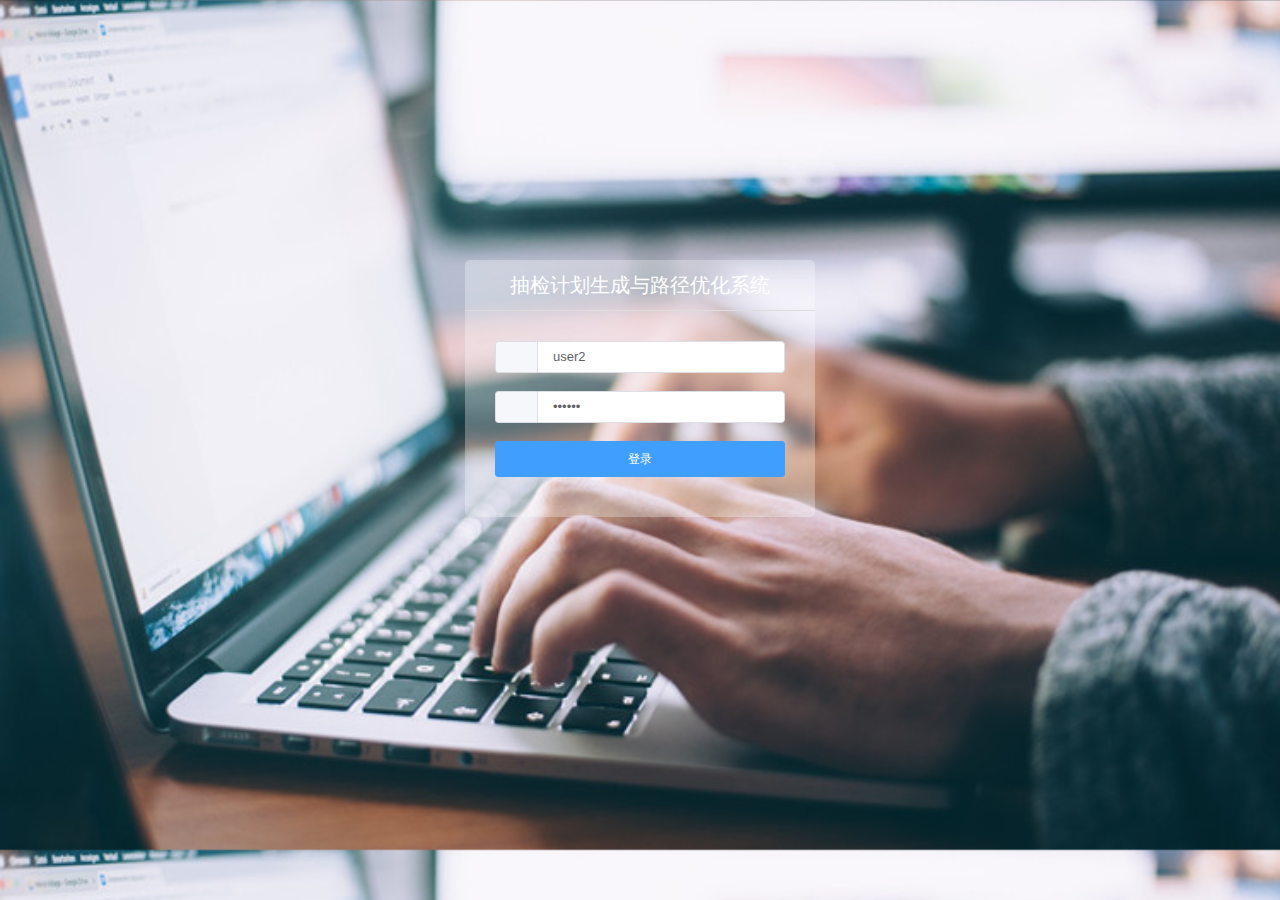
<file: src/main/resources/static/index.html>
<!DOCTYPE html><html lang=en><head><meta charset=utf-8><meta http-equiv=X-UA-Compatible content="IE=edge"><meta name=viewport content="width=device-width,initial-scale=1,minimum-scale=1,maximum-scale=1,user-scalable=no"><link rel=stylesheet href=//at.alicdn.com/t/font_830376_qzecyukz0s.css><title>manage-system</title><link href=static/css/403.d01b525d.css rel=prefetch><link href=static/css/404.e3be0948.css rel=prefetch><link href=static/css/chart.ca323660.css rel=prefetch><link href=static/css/dashboard.19057aa5.css rel=prefetch><link href=static/css/drag.bbb2ef3f.css rel=prefetch><link href=static/css/editor.46355876.css rel=prefetch><link href=static/css/form.2d75c6de.css rel=prefetch><link href=static/css/home.6ac89d6d.css rel=prefetch><link href=static/css/i18n.772f5616.css rel=prefetch><link href=static/css/icon.92119af8.css rel=prefetch><link href=static/css/login.9b0eb1ad.css rel=prefetch><link href=static/css/markdown.6c3bccd0.css rel=prefetch><link href=static/css/permission.f6fb9b47.css rel=prefetch><link href=static/css/table.4276f3a2.css rel=prefetch><link href=static/css/tabs.aa11ab42.css rel=prefetch><link href=static/css/upload.6cacfd24.css rel=prefetch><link href=static/js/403.c62ba0a3.js rel=prefetch><link href=static/js/404.4d6d2857.js rel=prefetch><link href=static/js/chart.62de6ba9.js rel=prefetch><link href=static/js/dashboard.d96076f1.js rel=prefetch><link href=static/js/donate.1979e8bd.js rel=prefetch><link href=static/js/drag.e619df9c.js rel=prefetch><link href=static/js/dragdialog.6c12253c.js rel=prefetch><link href=static/js/editor.74eadb96.js rel=prefetch><link href=static/js/form.04bb459f.js rel=prefetch><link href=static/js/home.fd08d4e4.js rel=prefetch><link href=static/js/i18n.22a8e272.js rel=prefetch><link href=static/js/icon.a227d623.js rel=prefetch><link href=static/js/login.a5b06c4a.js rel=prefetch><link href=static/js/markdown.5963361a.js rel=prefetch><link href=static/js/permission.3976a330.js rel=prefetch><link href=static/js/table.be0d58d5.js rel=prefetch><link href=static/js/tabs.89b8863c.js rel=prefetch><link href=static/js/upload.cc1cc776.js rel=prefetch><link href=static/css/app.43280178.css rel=preload as=style><link href=static/css/chunk-vendors.1fbd2062.css rel=preload as=style><link href=static/js/app.4bf85b76.js rel=preload as=script><link href=static/js/chunk-vendors.14334ca9.js rel=preload as=script><link href=static/css/chunk-vendors.1fbd2062.css rel=stylesheet><link href=static/css/app.43280178.css rel=stylesheet></head><body><noscript><strong>We're sorry but vms doesn't work properly without JavaScript enabled. Please enable it to continue.</strong></noscript><div id=app></div><script src=static/js/chunk-vendors.14334ca9.js></script><script src=static/js/app.4bf85b76.js></script></body></html>
</file>
